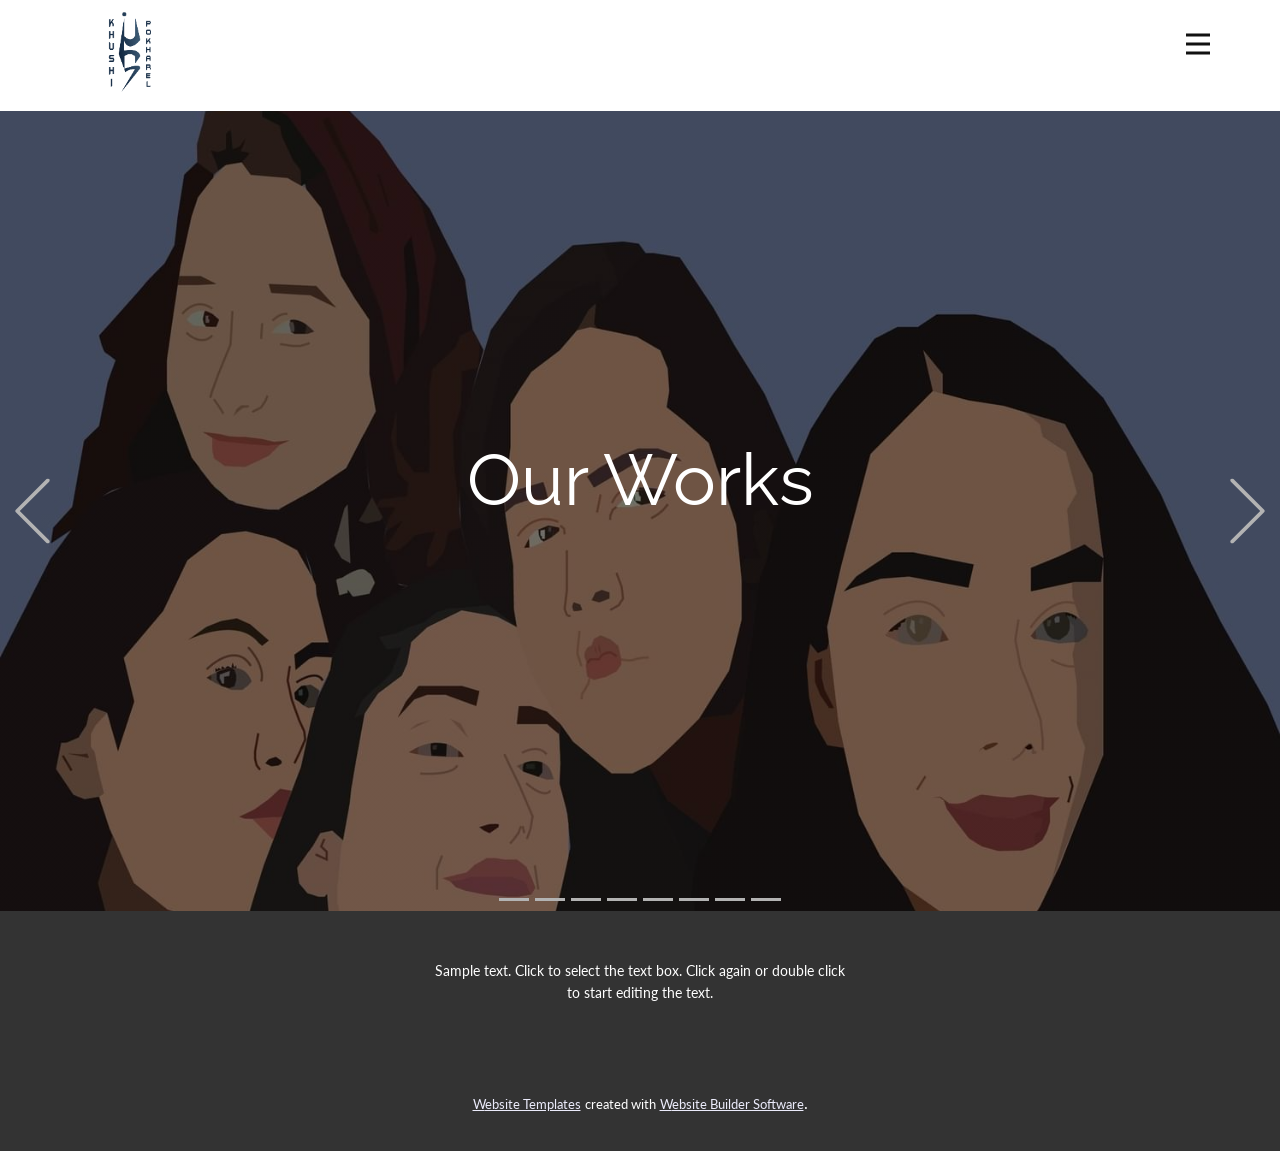
<file: About.html>
<!DOCTYPE html>
<html style="font-size: 16px;">
  <head>
    <meta name="viewport" content="width=device-width, initial-scale=1.0">
    <meta charset="utf-8">
    <meta name="keywords" content="Our Works">
    <meta name="description" content="">
    <title>About</title>
    <link rel="stylesheet" href="nicepage.css" media="screen">
<link rel="stylesheet" href="About.css" media="screen">
    <script class="u-script" type="text/javascript" src="jquery-1.9.1.min.js" defer=""></script>
    <script class="u-script" type="text/javascript" src="nicepage.js" defer=""></script>
    <meta name="generator" content="Nicepage 4.11.4, nicepage.com">
    <link id="u-theme-google-font" rel="stylesheet" href="https://fonts.googleapis.com/css?family=Raleway:100,100i,200,200i,300,300i,400,400i,500,500i,600,600i,700,700i,800,800i,900,900i|Lato:100,100i,300,300i,400,400i,700,700i,900,900i">
    
    
    <script type="application/ld+json">{
		"@context": "http://schema.org",
		"@type": "Organization",
		"name": "Portfolio"
}</script>
    <meta name="theme-color" content="#222589">
    <meta property="og:title" content="About">
    <meta property="og:type" content="website">
  </head>
  <body class="u-body u-xl-mode"><header class="u-clearfix u-header u-header" id="sec-3385"><div class="u-clearfix u-sheet u-valign-middle u-sheet-1">
        <nav class="u-menu u-menu-dropdown u-offcanvas u-menu-1" data-responsive-from="XL">
          <div class="menu-collapse" style="font-size: 1rem; letter-spacing: 0px; font-weight: 700;">
            <a class="u-button-style u-custom-border u-custom-border-color u-custom-borders u-custom-left-right-menu-spacing u-custom-padding-bottom u-custom-text-color u-custom-top-bottom-menu-spacing u-nav-link u-text-active-palette-1-base u-text-hover-palette-2-base" href="#">
              <svg class="u-svg-link" viewBox="0 0 24 24"><use xlink:href="#menu-hamburger"></use></svg>
              <svg class="u-svg-content" version="1.1" id="menu-hamburger" viewBox="0 0 16 16" x="0px" y="0px" xmlns:xlink="http://www.w3.org/1999/xlink" xmlns="http://www.w3.org/2000/svg"><g><rect y="1" width="16" height="2"></rect><rect y="7" width="16" height="2"></rect><rect y="13" width="16" height="2"></rect>
</g></svg>
            </a>
          </div>
          <div class="u-nav-container">
            <ul class="u-nav u-spacing-20 u-unstyled u-nav-1"><li class="u-nav-item"><a class="u-button-style u-nav-link u-text-active-palette-1-base u-text-grey-90 u-text-hover-palette-2-base" href="//Home.html" style="padding: 10px;">Home</a>
</li><li class="u-nav-item"><a class="u-button-style u-nav-link u-text-active-palette-1-base u-text-grey-90 u-text-hover-palette-2-base" href="//About.html" style="padding: 10px;">About</a>
</li><li class="u-nav-item"><a class="u-button-style u-nav-link u-text-active-palette-1-base u-text-grey-90 u-text-hover-palette-2-base" href="//Contact.html" style="padding: 10px;">Contact</a>
</li></ul>
          </div>
          <div class="u-nav-container-collapse">
            <div class="u-black u-container-style u-inner-container-layout u-opacity u-opacity-95 u-sidenav">
              <div class="u-inner-container-layout u-sidenav-overflow">
                <div class="u-menu-close"></div>
                <ul class="u-align-center u-nav u-popupmenu-items u-unstyled u-nav-2"><li class="u-nav-item"><a class="u-button-style u-nav-link" href="//Home.html">Home</a>
</li><li class="u-nav-item"><a class="u-button-style u-nav-link" href="//About.html">About</a>
</li><li class="u-nav-item"><a class="u-button-style u-nav-link" href="//Contact.html">Contact</a>
</li></ul>
              </div>
            </div>
            <div class="u-black u-menu-overlay u-opacity u-opacity-70"></div>
          </div>
        </nav>
        <img class="u-image u-image-default u-preserve-proportions u-image-1" src="/images/khushipokharellogo.png" alt="" data-image-width="1500" data-image-height="1500">
      </div></header>
    <section class="u-carousel u-slide u-block-2dbd-1" id="carousel_a820" data-interval="5000" data-u-ride="carousel">
      <ol class="u-absolute-hcenter u-carousel-indicators u-block-2dbd-2">
        <li data-u-target="#carousel_a820" class="u-active u-grey-30" data-u-slide-to="0"></li>
        <li data-u-target="#carousel_a820" class="u-grey-30" data-u-slide-to="1"></li>
        <li data-u-target="#carousel_a820" class="u-grey-30" data-u-slide-to="2"></li>
        <li data-u-target="#carousel_a820" class="u-grey-30" data-u-slide-to="3"></li>
        <li data-u-target="#carousel_a820" class="u-grey-30" data-u-slide-to="4"></li>
        <li data-u-target="#carousel_a820" class="u-grey-30" data-u-slide-to="5"></li>
        <li data-u-target="#carousel_a820" class="u-grey-30" data-u-slide-to="6"></li>
        <li data-u-target="#carousel_a820" class="u-grey-30" data-u-slide-to="7"></li>
      </ol>
      <div class="u-carousel-inner" role="listbox">
        <div class="u-active u-align-center u-carousel-item u-clearfix u-image u-shading u-section-1-1" src="" data-image-width="1496" data-image-height="1080">
          <div class="u-clearfix u-sheet u-sheet-1">
            <h1 class="u-text u-text-default u-title u-text-1">Our Works</h1>
          </div>
        </div>
        <div class="u-align-center u-carousel-item u-clearfix u-image u-shading u-section-1-2" src="" data-image-width="1622" data-image-height="1080">
          <div class="u-align-left u-clearfix u-sheet u-sheet-1"></div>
        </div>
        <div class="u-align-center u-carousel-item u-clearfix u-image u-shading u-section-1-3" src="" data-image-width="525" data-image-height="1080">
          <div class="u-align-left u-clearfix u-sheet u-sheet-1"></div>
        </div>
        <div class="u-align-center u-carousel-item u-clearfix u-image u-shading u-section-1-4" src="" data-image-width="1000" data-image-height="1000">
          <div class="u-align-left u-clearfix u-sheet u-sheet-1"></div>
        </div>
        <div class="u-align-center u-carousel-item u-clearfix u-image u-shading u-section-1-5" src="" data-image-width="3508" data-image-height="2362">
          <div class="u-align-left u-clearfix u-sheet u-sheet-1"></div>
        </div>
        <div class="u-align-center u-carousel-item u-clearfix u-image u-shading u-section-1-6" src="" data-image-width="1080" data-image-height="1080">
          <div class="u-align-left u-clearfix u-sheet u-sheet-1"></div>
        </div>
        <div class="u-align-center u-carousel-item u-clearfix u-image u-shading u-section-1-7" src="" data-image-width="1471" data-image-height="1080">
          <div class="u-align-left u-clearfix u-sheet u-sheet-1"></div>
        </div>
        <div class="u-align-center u-carousel-item u-clearfix u-section-1-8" src="">
          <div class="u-align-left u-clearfix u-sheet u-sheet-1">
            <img class="u-image u-image-1" src="/images/Hireinfluencer.jpeg" data-image-width="373" data-image-height="1080">
          </div>
        </div>
      </div>
      <a class="u-absolute-vcenter u-carousel-control u-carousel-control-prev u-text-grey-30 u-block-2dbd-3" href="#carousel_a820" role="button" data-u-slide="prev">
        <span aria-hidden="true">
          <svg class="u-svg-link" viewBox="0 0 477.175 477.175"><path d="M145.188,238.575l215.5-215.5c5.3-5.3,5.3-13.8,0-19.1s-13.8-5.3-19.1,0l-225.1,225.1c-5.3,5.3-5.3,13.8,0,19.1l225.1,225
                    c2.6,2.6,6.1,4,9.5,4s6.9-1.3,9.5-4c5.3-5.3,5.3-13.8,0-19.1L145.188,238.575z"></path></svg>
        </span>
        <span class="sr-only">Previous</span>
      </a>
      <a class="u-absolute-vcenter u-carousel-control u-carousel-control-next u-text-grey-30 u-block-2dbd-4" href="#carousel_a820" role="button" data-u-slide="next">
        <span aria-hidden="true">
          <svg class="u-svg-link" viewBox="0 0 477.175 477.175"><path d="M360.731,229.075l-225.1-225.1c-5.3-5.3-13.8-5.3-19.1,0s-5.3,13.8,0,19.1l215.5,215.5l-215.5,215.5
                    c-5.3,5.3-5.3,13.8,0,19.1c2.6,2.6,6.1,4,9.5,4c3.4,0,6.9-1.3,9.5-4l225.1-225.1C365.931,242.875,365.931,234.275,360.731,229.075z"></path></svg>
        </span>
        <span class="sr-only">Next</span>
      </a>
    </section>
    
    
    <footer class="u-align-center u-clearfix u-footer u-grey-80 u-footer" id="sec-d120"><div class="u-clearfix u-sheet u-sheet-1">
        <p class="u-small-text u-text u-text-variant u-text-1">Sample text. Click to select the text box. Click again or double click to start editing the text.</p>
      </div></footer>
    <section class="u-backlink u-clearfix u-grey-80">
      <a class="u-link" href="https://nicepage.com/website-templates" target="_blank">
        <span>Website Templates</span>
      </a>
      <p class="u-text">
        <span>created with</span>
      </p>
      <a class="u-link" href="" target="_blank">
        <span>Website Builder Software</span>
      </a>. 
    </section>
  </body>
</html>
</file>
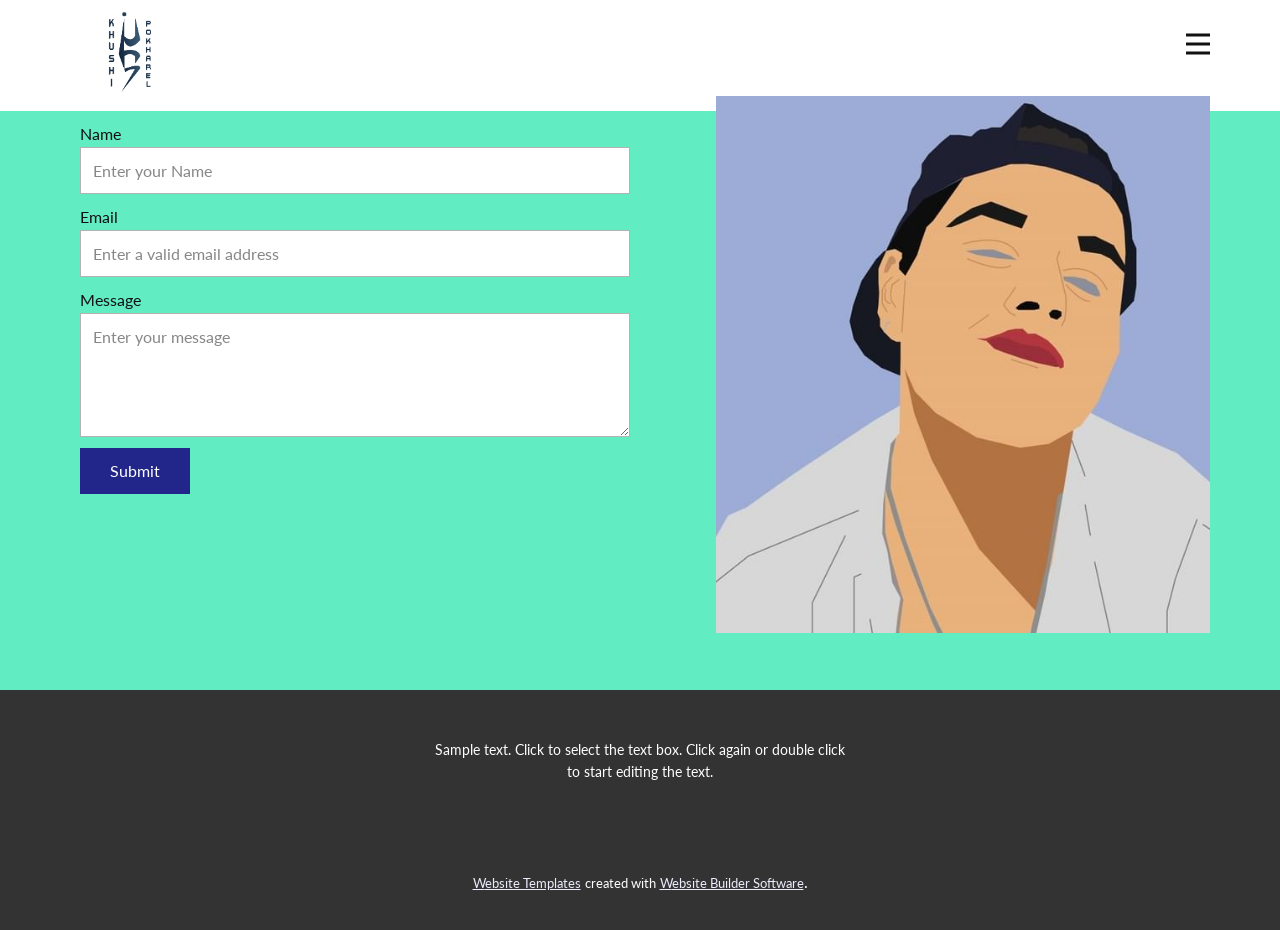
<file: Contact.html>
<!DOCTYPE html>
<html style="font-size: 16px;">
  <head>
    <meta name="viewport" content="width=device-width, initial-scale=1.0">
    <meta charset="utf-8">
    <meta name="keywords" content="">
    <meta name="description" content="">
    <title>Contact</title>
    <link rel="stylesheet" href="nicepage.css" media="screen">
<link rel="stylesheet" href="Contact.css" media="screen">
    <script class="u-script" type="text/javascript" src="jquery-1.9.1.min.js" defer=""></script>
    <script class="u-script" type="text/javascript" src="nicepage.js" defer=""></script>
    <meta name="generator" content="Nicepage 4.11.4, nicepage.com">
    <link id="u-theme-google-font" rel="stylesheet" href="https://fonts.googleapis.com/css?family=Raleway:100,100i,200,200i,300,300i,400,400i,500,500i,600,600i,700,700i,800,800i,900,900i|Lato:100,100i,300,300i,400,400i,700,700i,900,900i">
    
    
    <script type="application/ld+json">{
		"@context": "http://schema.org",
		"@type": "Organization",
		"name": "Portfolio"
}</script>
    <meta name="theme-color" content="#222589">
    <meta property="og:title" content="Contact">
    <meta property="og:type" content="website">
  </head>
  <body class="u-body u-xl-mode"><header class="u-clearfix u-header u-header" id="sec-3385"><div class="u-clearfix u-sheet u-valign-middle u-sheet-1">
        <nav class="u-menu u-menu-dropdown u-offcanvas u-menu-1" data-responsive-from="XL">
          <div class="menu-collapse" style="font-size: 1rem; letter-spacing: 0px; font-weight: 700;">
            <a class="u-button-style u-custom-border u-custom-border-color u-custom-borders u-custom-left-right-menu-spacing u-custom-padding-bottom u-custom-text-color u-custom-top-bottom-menu-spacing u-nav-link u-text-active-palette-1-base u-text-hover-palette-2-base" href="#">
              <svg class="u-svg-link" viewBox="0 0 24 24"><use xlink:href="#menu-hamburger"></use></svg>
              <svg class="u-svg-content" version="1.1" id="menu-hamburger" viewBox="0 0 16 16" x="0px" y="0px" xmlns:xlink="http://www.w3.org/1999/xlink" xmlns="http://www.w3.org/2000/svg"><g><rect y="1" width="16" height="2"></rect><rect y="7" width="16" height="2"></rect><rect y="13" width="16" height="2"></rect>
</g></svg>
            </a>
          </div>
          <div class="u-nav-container">
            <ul class="u-nav u-spacing-20 u-unstyled u-nav-1"><li class="u-nav-item"><a class="u-button-style u-nav-link u-text-active-palette-1-base u-text-grey-90 u-text-hover-palette-2-base" href="//Home.html" style="padding: 10px;">Home</a>
</li><li class="u-nav-item"><a class="u-button-style u-nav-link u-text-active-palette-1-base u-text-grey-90 u-text-hover-palette-2-base" href="//About.html" style="padding: 10px;">About</a>
</li><li class="u-nav-item"><a class="u-button-style u-nav-link u-text-active-palette-1-base u-text-grey-90 u-text-hover-palette-2-base" href="//Contact.html" style="padding: 10px;">Contact</a>
</li></ul>
          </div>
          <div class="u-nav-container-collapse">
            <div class="u-black u-container-style u-inner-container-layout u-opacity u-opacity-95 u-sidenav">
              <div class="u-inner-container-layout u-sidenav-overflow">
                <div class="u-menu-close"></div>
                <ul class="u-align-center u-nav u-popupmenu-items u-unstyled u-nav-2"><li class="u-nav-item"><a class="u-button-style u-nav-link" href="//Home.html">Home</a>
</li><li class="u-nav-item"><a class="u-button-style u-nav-link" href="//About.html">About</a>
</li><li class="u-nav-item"><a class="u-button-style u-nav-link" href="//Contact.html">Contact</a>
</li></ul>
              </div>
            </div>
            <div class="u-black u-menu-overlay u-opacity u-opacity-70"></div>
          </div>
        </nav>
        <img class="u-image u-image-default u-preserve-proportions u-image-1" src="/images/khushipokharellogo.png" alt="" data-image-width="1500" data-image-height="1500">
      </div></header>
    <section class="u-clearfix u-palette-4-base u-section-1" id="sec-15e1">
      <div class="u-clearfix u-sheet u-sheet-1">
        <div class="u-form u-form-1">
          <form action="//publish.nicepage.com/Form/Process" method="POST" class="u-clearfix u-form-spacing-10 u-form-vertical u-inner-form" source="email" name="form" style="padding: 10px;">
            <input type="hidden" id="siteId" name="siteId" value="2028045">
            <input type="hidden" id="pageId" name="pageId" value="2028055">
            <div class="u-form-group u-form-name">
              <label for="name-1ef4" class="u-label">Name</label>
              <input type="text" placeholder="Enter your Name" id="name-1ef4" name="name" class="u-border-1 u-border-grey-30 u-input u-input-rectangle u-white" required="">
            </div>
            <div class="u-form-email u-form-group">
              <label for="email-1ef4" class="u-label">Email</label>
              <input type="email" placeholder="Enter a valid email address" id="email-1ef4" name="email" class="u-border-1 u-border-grey-30 u-input u-input-rectangle u-white" required="">
            </div>
            <div class="u-form-group u-form-message">
              <label for="message-1ef4" class="u-label">Message</label>
              <textarea placeholder="Enter your message" rows="4" cols="50" id="message-1ef4" name="message" class="u-border-1 u-border-grey-30 u-input u-input-rectangle u-white" required=""></textarea>
            </div>
            <div class="u-align-left u-form-group u-form-submit">
              <a href="#" class="u-btn u-btn-submit u-button-style">Submit</a>
              <input type="submit" value="submit" class="u-form-control-hidden">
            </div>
            <div class="u-form-send-message u-form-send-success"> Thank you! Your message has been sent. </div>
            <div class="u-form-send-error u-form-send-message"> Unable to send your message. Please fix errors then try again. </div>
            <input type="hidden" value="" name="recaptchaResponse">
          </form>
        </div>
        <img class="u-image u-image-default u-image-1" src="/images/23.jpg" alt="" data-image-width="589" data-image-height="1080">
      </div>
    </section>
    
    
    <footer class="u-align-center u-clearfix u-footer u-grey-80 u-footer" id="sec-d120"><div class="u-clearfix u-sheet u-sheet-1">
        <p class="u-small-text u-text u-text-variant u-text-1">Sample text. Click to select the text box. Click again or double click to start editing the text.</p>
      </div></footer>
    <section class="u-backlink u-clearfix u-grey-80">
      <a class="u-link" href="https://nicepage.com/website-templates" target="_blank">
        <span>Website Templates</span>
      </a>
      <p class="u-text">
        <span>created with</span>
      </p>
      <a class="u-link" href="" target="_blank">
        <span>Website Builder Software</span>
      </a>. 
    </section>
  </body>
</html>
</file>
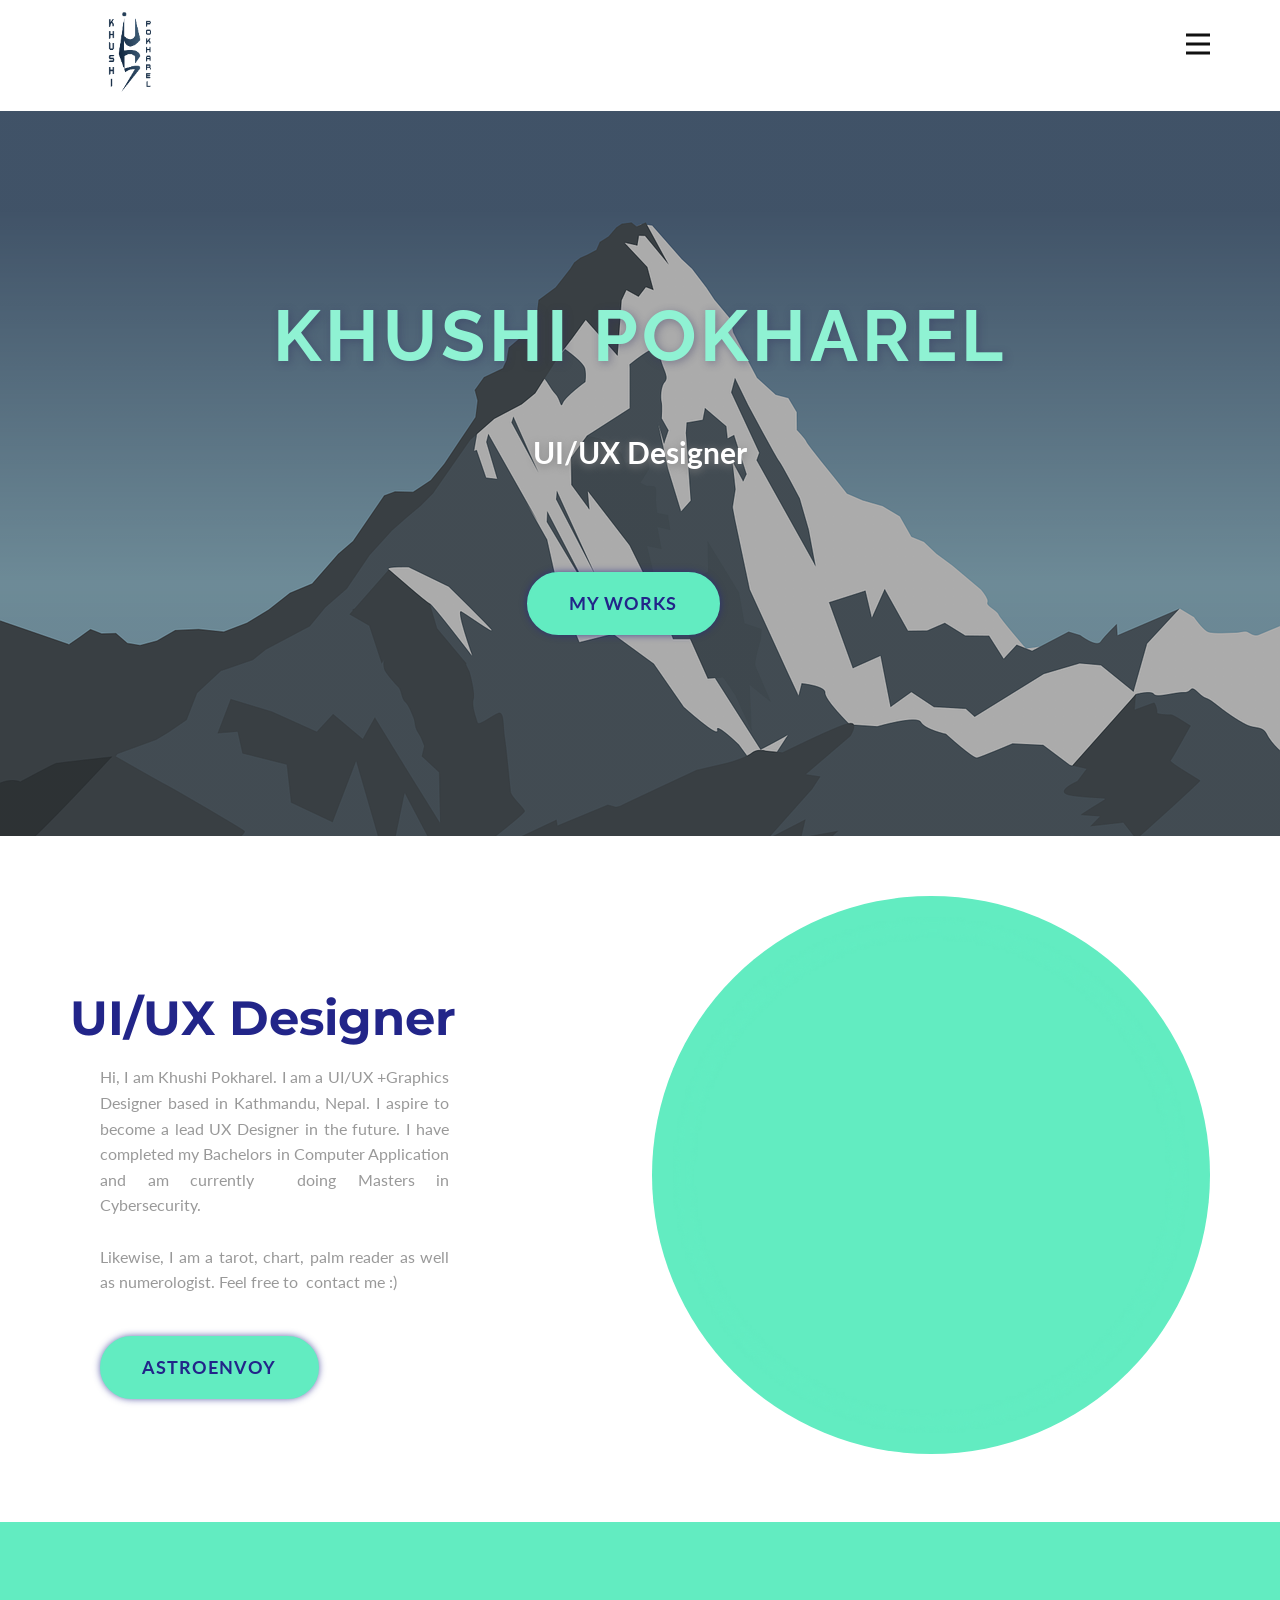
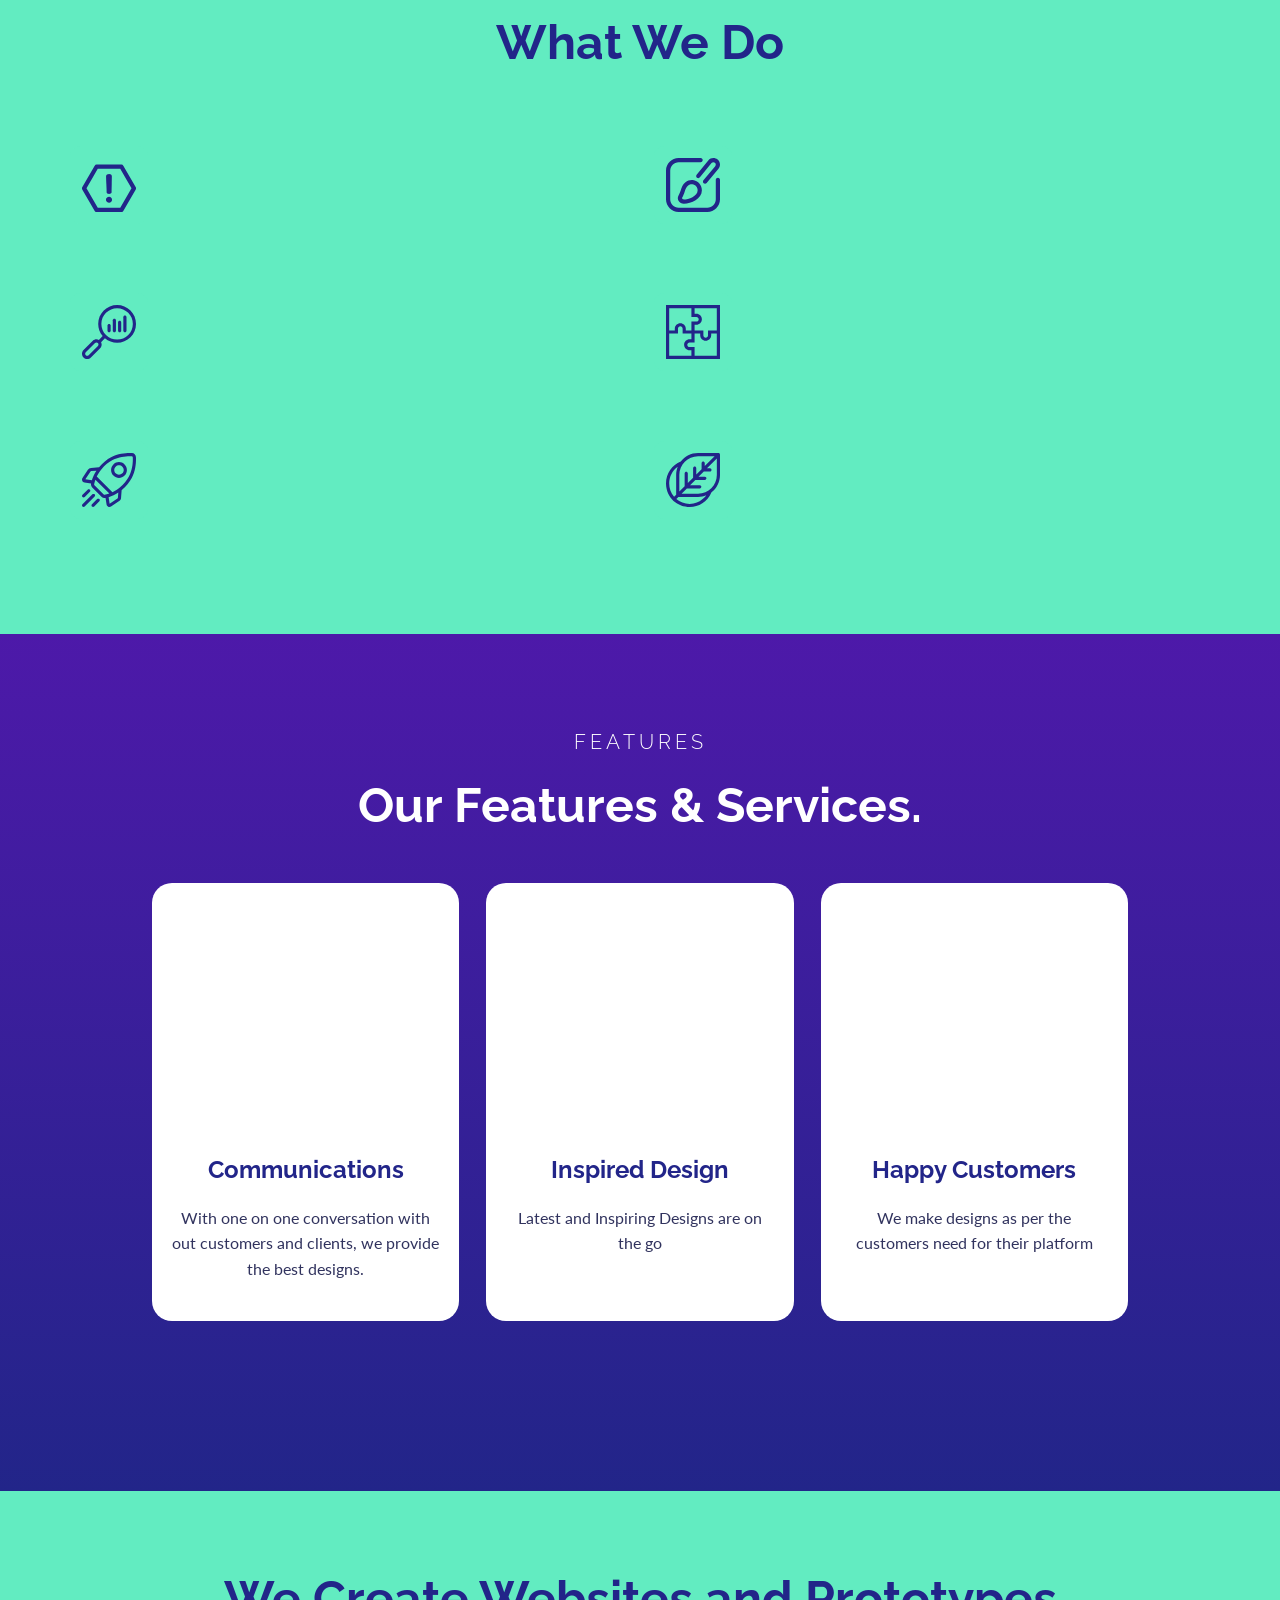
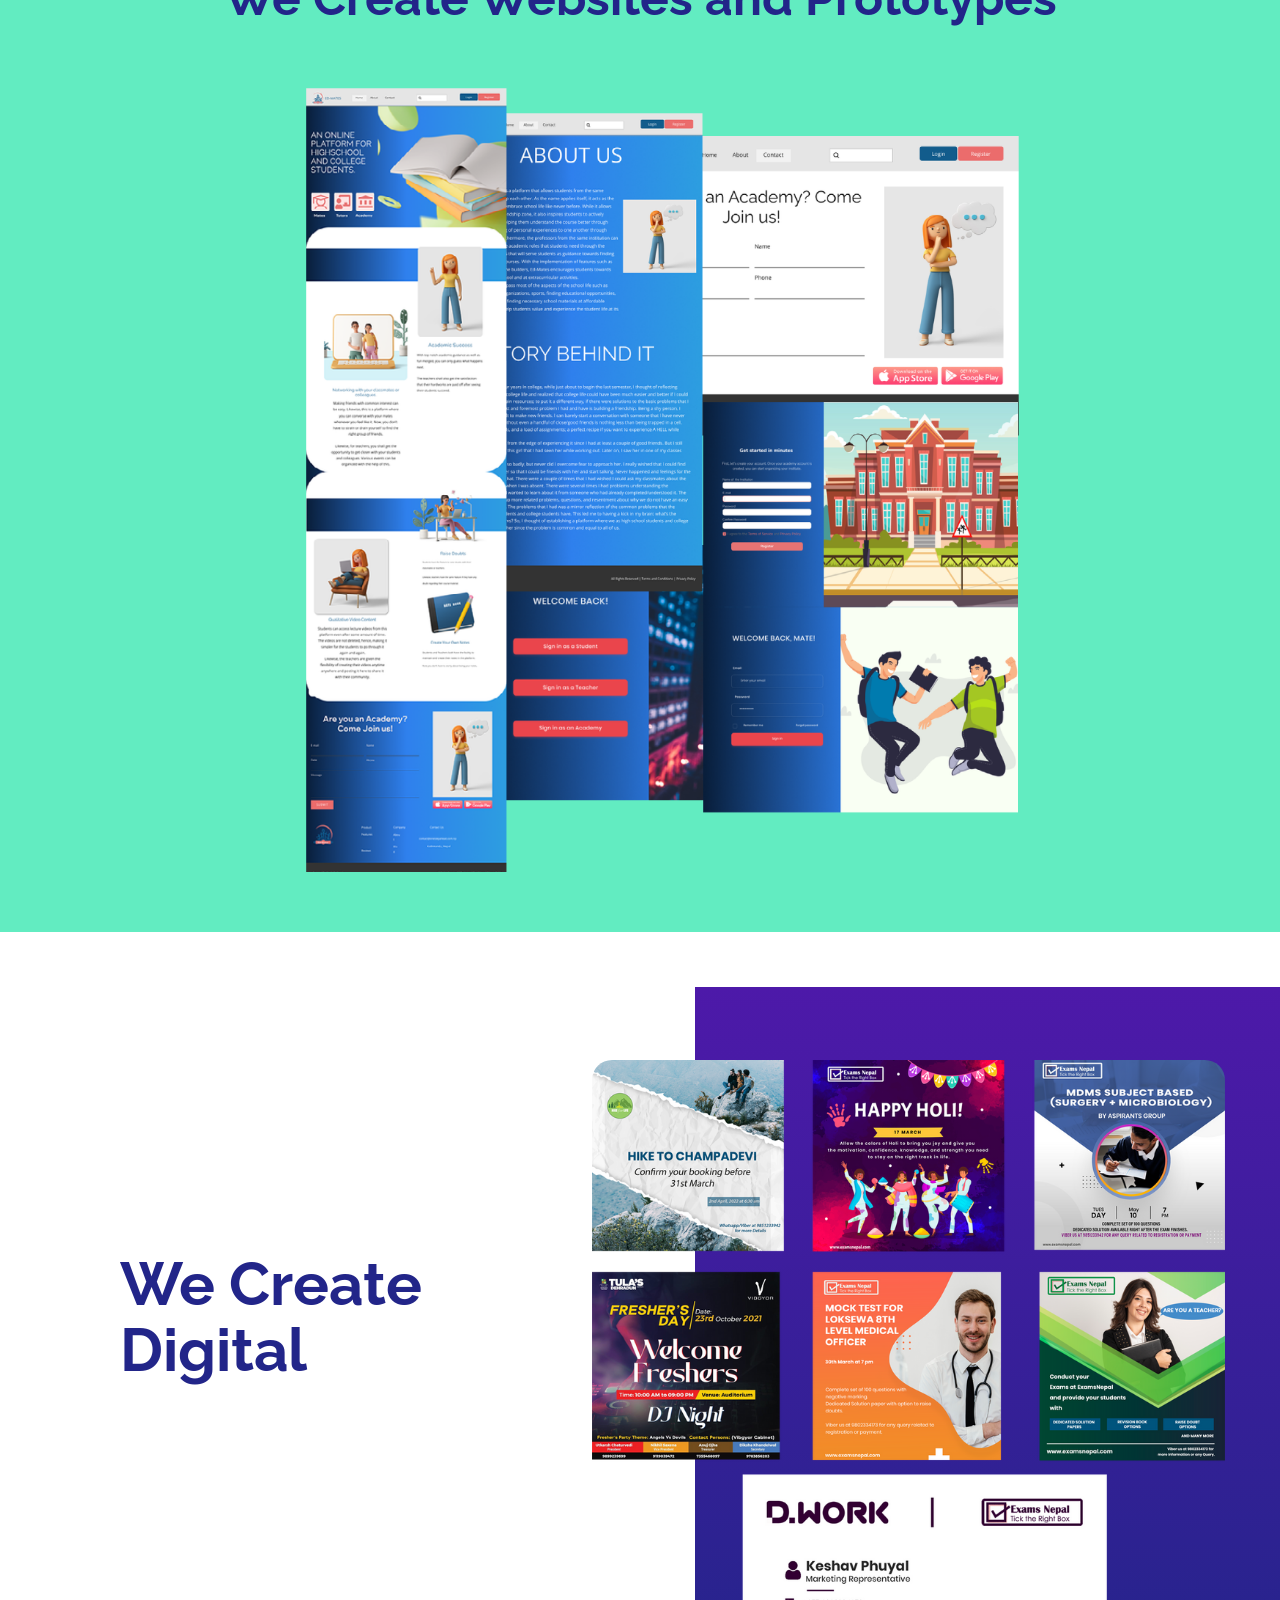
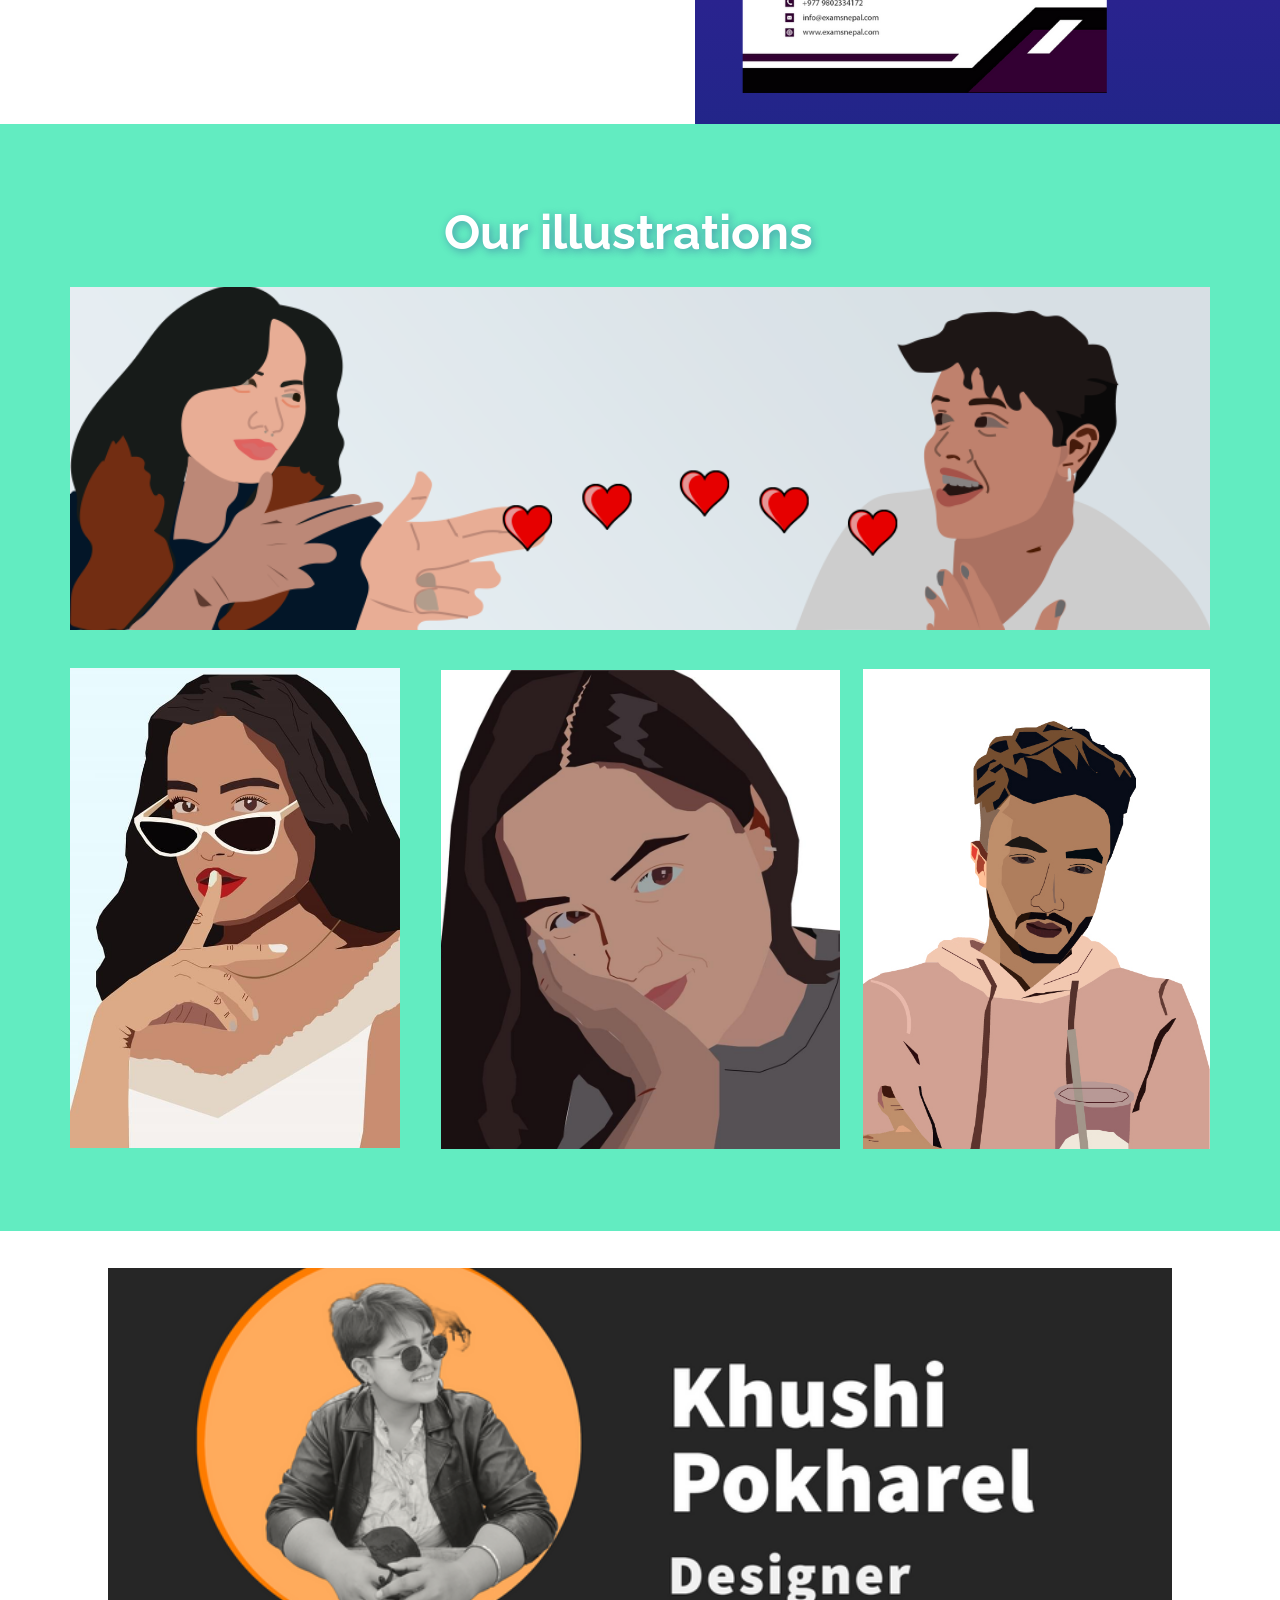
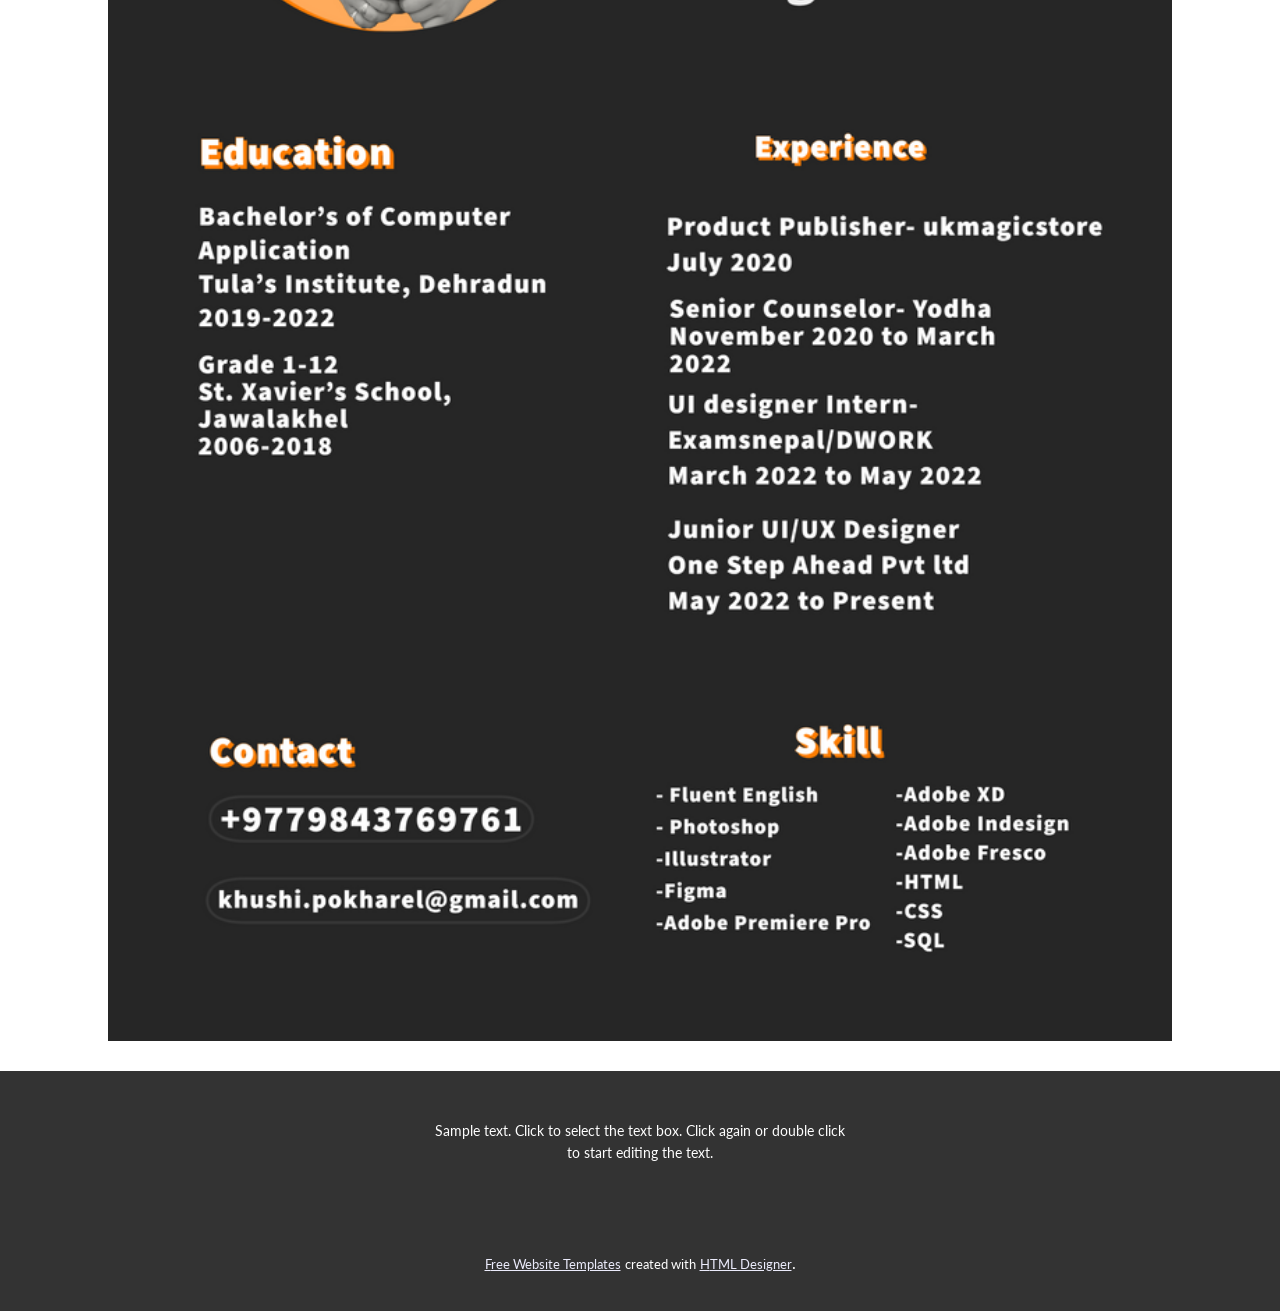
<file: Home.html>
<!DOCTYPE html>
<html style="font-size: 16px;">
  <head>
    <meta name="viewport" content="width=device-width, initial-scale=1.0">
    <meta charset="utf-8">
    <meta name="keywords" content="​digital agency, ​Crafting Effective UI/UX Design, Prototype a digital product idea, Our Features &amp;amp; Services., ​We Create Websites, ​We Create Digital, Web Design Trends, We build usable&nbsp;products., About Us">
    <meta name="description" content="">
    <title>Home</title>
    <link rel="stylesheet" href="nicepage.css" media="screen">
<link rel="stylesheet" href="Home.css" media="screen">
    <script class="u-script" type="text/javascript" src="jquery-1.9.1.min.js" defer=""></script>
    <script class="u-script" type="text/javascript" src="nicepage.js" defer=""></script>
    <meta name="generator" content="Nicepage 4.11.4, nicepage.com">
    <link id="u-theme-google-font" rel="stylesheet" href="https://fonts.googleapis.com/css?family=Raleway:100,100i,200,200i,300,300i,400,400i,500,500i,600,600i,700,700i,800,800i,900,900i|Lato:100,100i,300,300i,400,400i,700,700i,900,900i">
    <link id="u-page-google-font" rel="stylesheet" href="https://fonts.googleapis.com/css?family=Raleway:100,100i,200,200i,300,300i,400,400i,500,500i,600,600i,700,700i,800,800i,900,900i|Lato:100,100i,300,300i,400,400i,700,700i,900,900i|Montserrat:100,100i,200,200i,300,300i,400,400i,500,500i,600,600i,700,700i,800,800i,900,900i|Raleway:100,100i,200,200i,300,300i,400,400i,500,500i,600,600i,700,700i,800,800i,900,900i">
    
    
    
    
    
    
    
    
    
    <script type="application/ld+json">{
		"@context": "http://schema.org",
		"@type": "Organization",
		"name": "Portfolio",
		"url": "/"
}</script>
    <meta name="theme-color" content="#222589">
    <meta property="og:title" content="Home">
    <meta property="og:type" content="website">
    <link rel="canonical" href="/">
  </head>
  <body class="u-body u-xl-mode"><header class="u-clearfix u-header u-header" id="sec-3385"><div class="u-clearfix u-sheet u-valign-middle u-sheet-1">
        <nav class="u-menu u-menu-dropdown u-offcanvas u-menu-1" data-responsive-from="XL">
          <div class="menu-collapse" style="font-size: 1rem; letter-spacing: 0px; font-weight: 700;">
            <a class="u-button-style u-custom-border u-custom-border-color u-custom-borders u-custom-left-right-menu-spacing u-custom-padding-bottom u-custom-text-color u-custom-top-bottom-menu-spacing u-nav-link u-text-active-palette-1-base u-text-hover-palette-2-base" href="#">
              <svg class="u-svg-link" viewBox="0 0 24 24"><use xlink:href="#menu-hamburger"></use></svg>
              <svg class="u-svg-content" version="1.1" id="menu-hamburger" viewBox="0 0 16 16" x="0px" y="0px" xmlns:xlink="http://www.w3.org/1999/xlink" xmlns="http://www.w3.org/2000/svg"><g><rect y="1" width="16" height="2"></rect><rect y="7" width="16" height="2"></rect><rect y="13" width="16" height="2"></rect>
</g></svg>
            </a>
          </div>
          <div class="u-nav-container">
            <ul class="u-nav u-spacing-20 u-unstyled u-nav-1"><li class="u-nav-item"><a class="u-button-style u-nav-link u-text-active-palette-1-base u-text-grey-90 u-text-hover-palette-2-base" href="//Home.html" style="padding: 10px;">Home</a>
</li><li class="u-nav-item"><a class="u-button-style u-nav-link u-text-active-palette-1-base u-text-grey-90 u-text-hover-palette-2-base" href="//About.html" style="padding: 10px;">About</a>
</li><li class="u-nav-item"><a class="u-button-style u-nav-link u-text-active-palette-1-base u-text-grey-90 u-text-hover-palette-2-base" href="//Contact.html" style="padding: 10px;">Contact</a>
</li></ul>
          </div>
          <div class="u-nav-container-collapse">
            <div class="u-black u-container-style u-inner-container-layout u-opacity u-opacity-95 u-sidenav">
              <div class="u-inner-container-layout u-sidenav-overflow">
                <div class="u-menu-close"></div>
                <ul class="u-align-center u-nav u-popupmenu-items u-unstyled u-nav-2"><li class="u-nav-item"><a class="u-button-style u-nav-link" href="//Home.html">Home</a>
</li><li class="u-nav-item"><a class="u-button-style u-nav-link" href="//About.html">About</a>
</li><li class="u-nav-item"><a class="u-button-style u-nav-link" href="//Contact.html">Contact</a>
</li></ul>
              </div>
            </div>
            <div class="u-black u-menu-overlay u-opacity u-opacity-70"></div>
          </div>
        </nav>
        <img class="u-image u-image-default u-preserve-proportions u-image-1" src="/images/khushipokharellogo.png" alt="" data-image-width="1500" data-image-height="1500">
      </div></header>
    <section class="u-align-center u-clearfix u-image u-shading u-section-1" id="carousel_27bf" data-image-width="1280" data-image-height="905">
      <div class="u-clearfix u-sheet u-sheet-1">
        <h1 class="u-text u-text-default u-text-palette-4-light-1 u-text-1" spellcheck="false">Khushi Pokharel</h1>
        <h3 class="u-custom-font u-font-lato u-text u-text-body-alt-color u-text-2" spellcheck="false"> UI/UX Designer</h3>
        <a href="/About.html" data-page-id="2028054" class="u-active-white u-border-2 u-border-active-white u-border-hover-white u-border-palette-4-base u-btn u-btn-round u-button-style u-hover-white u-palette-4-base u-radius-50 u-text-active-palette-1-base u-text-hover-palette-1-base u-text-palette-1-base u-btn-1">MY WORKS</a>
      </div>
    </section>
    <section class="u-clearfix u-section-2" id="carousel_5b0f">
      <div class="u-clearfix u-sheet u-sheet-1">
        <div class="u-clearfix u-expanded-width u-layout-wrap u-layout-wrap-1">
          <div class="u-layout">
            <div class="u-layout-row">
              <div class="u-container-style u-layout-cell u-size-30 u-layout-cell-1">
                <div class="u-container-layout u-container-layout-1">
                  <a href="https://nicepage.cc" class="u-active-palette-1-base u-border-none u-btn u-button-style u-hover-palette-1-dark-1 u-text-body-alt-color u-btn-1" data-animation-name="customAnimationIn" data-animation-duration="1000">ABOUT ME</a>
                  <h2 class="u-custom-font u-font-montserrat u-hover-feature u-text u-text-1" data-animation-name="pulse" data-animation-duration="1000" data-animation-direction="">UI/UX Designer</h2>
                  <p class="u-align-justify u-text u-text-grey-40 u-text-2">Hi, I am Khushi Pokharel. I am a UI/UX +Graphics Designer based in Kathmandu, Nepal. I aspire to become a lead UX Designer in the future. I have completed my Bachelors in Computer Application and am currently&nbsp; doing Masters in Cybersecurity.&nbsp;<br>
                    <br>Likewise, I am a tarot, chart, palm reader as well as numerologist. Feel free to&nbsp; contact me :)
                  </p>
                  <a href="mailto:khushipokharel9@gmail.com?subject=Hi%2C%20Welcome%20to%20ASTROENVOY" class="u-active-white u-border-2 u-border-active-white u-border-hover-white u-border-palette-4-base u-btn u-btn-round u-button-style u-hover-white u-palette-4-base u-radius-50 u-text-active-palette-1-base u-text-hover-palette-1-base u-text-palette-1-base u-btn-2" data-animation-name="pulse" data-animation-duration="1000" data-animation-direction="">ASTROENVOY</a>
                </div>
              </div>
              <div class="u-container-style u-layout-cell u-size-30 u-layout-cell-2">
                <div class="u-container-layout u-valign-bottom u-container-layout-2"><span class="u-file-icon u-icon u-icon-circle u-palette-4-base u-text-palette-4-base u-icon-1"><img src="/images/2.png" alt=""></span>
                  <div class="u-image u-image-circle u-image-contain u-image-1" alt="" data-image-width="486" data-image-height="513" data-animation-name="bounceIn" data-animation-duration="1000" data-animation-direction=""></div>
                </div>
              </div>
            </div>
          </div>
        </div>
      </div>
      
    </section>
    <section class="u-align-left u-clearfix u-palette-4-base u-section-3" id="carousel_978f">
      <div class="u-clearfix u-sheet u-valign-middle-md u-valign-middle-sm u-valign-middle-xl u-valign-middle-xs u-sheet-1">
        <h2 class="u-align-center u-text u-text-default u-text-1" data-animation-name="pulse" data-animation-duration="1000" data-animation-direction="">What We Do<br>
        </h2>
        <div class="u-expanded-width u-list u-list-1">
          <div class="u-repeater u-repeater-1">
            <div class="u-container-style u-list-item u-repeater-item">
              <div class="u-container-layout u-similar-container u-valign-middle-lg u-valign-middle-xl u-valign-top-md u-valign-top-sm u-valign-top-xs u-container-layout-1"><span class="u-icon u-icon-rounded u-palette-4-base u-radius-10 u-text-palette-1-base u-icon-1"><svg class="u-svg-link" preserveAspectRatio="xMidYMin slice" viewBox="0 -31 511.9995 511" style=""><use xlink:href="#svg-5033"></use></svg><svg class="u-svg-content" viewBox="0 -31 511.9995 511" id="svg-5033"><path d="m509.324219 215.003906-118-204.5c-3.574219-6.191406-10.175781-10.003906-17.324219-10.003906h-236c-7.148438 0-13.75 3.8125-17.324219 10.003906l-118 204.5c-3.566406 6.1875-3.566406 13.804688 0 19.992188l118 204.5c3.574219 6.191406 10.175781 10.003906 17.324219 10.003906h236c7.148438 0 13.75-3.8125 17.324219-10.003906l118-204.5c3.566406-6.1875 3.566406-13.804688 0-19.992188zm-146.875 194.496094h-212.898438l-106.460937-184.5 106.460937-184.5h212.898438l106.460937 184.5zm-131.472657-222.503906c-1.734374-35.832032-2.597656-61.171875-2.597656-76 0-15.226563 13.769532-22.617188 28.9375-22.617188 13.902344 0 25.5625 8.046875 25.5625 22.617188 0 14.828125-.371094 40.167968-1.113281 76-.738281 35.84375-1.109375 61.054687-1.109375 75.632812 0 11.273438-13.425781 16.3125-23.339844 16.3125-15.832031 0-23.746094-5.433594-23.746094-16.3125 0-14.578125-.871093-39.789062-2.59375-75.632812zm53.757813 146.074218c0 15.183594-11.996094 28.546876-27.019531 28.546876-17.484375 0-30.449219-13.605469-30.449219-28.546876 0-15.441406 12.46875-28.546874 30.449219-28.546874 15.082031 0 27.019531 13.4375 27.019531 28.546874zm0 0"></path></svg>
            
            
          </span>
                <p class="u-text u-text-2" data-animation-name="customAnimationIn" data-animation-duration="1000"> Explore the problem<br>
                </p>
              </div>
            </div>
            <div class="u-container-style u-list-item u-repeater-item">
              <div class="u-container-layout u-similar-container u-valign-middle-lg u-valign-middle-xl u-valign-top-md u-valign-top-sm u-valign-top-xs u-container-layout-2"><span class="u-icon u-icon-rounded u-palette-4-base u-radius-10 u-text-palette-1-base u-icon-2"><svg class="u-svg-link" preserveAspectRatio="xMidYMin slice" viewBox="0 0 512 512" style=""><use xlink:href="#svg-3a8f"></use></svg><svg class="u-svg-content" viewBox="0 0 512 512" id="svg-3a8f"><path d="m392 512h-272c-66.168 0-120-53.832-120-120v-272c0-66.168 53.832-120 120-120h208c26.536 1.056 26.516 38.953 0 40h-208c-44.112 0-80 35.888-80 80v272c0 44.112 35.888 80 80 80h272c44.112 0 80-35.888 80-80v-185c1.056-26.536 38.953-26.516 40 0v185c0 66.168-53.832 120-120 120zm-6.664-275.162 112.143-133.956c.021-.026.044-.053.065-.079 22.082-26.654 18.362-66.305-8.292-88.389-26.655-22.082-66.305-18.362-88.389 8.291-.038.046-.075.092-.113.138l-110.265 135.535c-6.971 8.568-5.676 21.166 2.893 28.137 8.568 6.969 21.165 5.675 28.137-2.893l110.201-135.458c8.021-9.617 22.368-10.942 32.018-2.948 9.66 8.005 11.016 22.371 3.03 32.041l-112.1 133.905c-7.09 8.469-5.972 21.083 2.498 28.174 3.744 3.135 8.298 4.665 12.827 4.664 5.715 0 11.391-2.437 15.347-7.162zm-215.844 196.162c-20.629 0-40.549-11.188-50.749-28.5-8.693-14.756-9.022-31.622-.904-46.274 10.018-18.081 15.75-34.866 21.293-51.1 9.445-27.658 18.367-53.783 45.307-76.197 19.563-16.276 44.256-23.913 69.526-21.499 25.312 2.416 48.16 14.617 64.334 34.354 13.994 17.078 21.701 38.773 21.701 61.088 2.241 77.886-99.987 128.158-170.508 128.128zm75.403-184.003c-12.715 0-24.933 4.41-34.872 12.68-18.302 15.228-24.482 33.326-33.037 58.376-5.822 17.05-12.421 36.375-24.158 57.559-.593 1.07-1.696 3.062.379 6.584 2.578 4.375 9 8.805 16.286 8.805 44.294-.001 130.507-31.107 130.507-88.129 0-13.286-4.371-25.644-12.641-35.736-9.365-11.429-22.575-18.491-37.195-19.887-1.763-.169-3.521-.252-5.269-.252z"></path></svg>
            
            
          </span>
                <p class="u-text u-text-3" data-animation-name="customAnimationIn" data-animation-duration="1000">Construct a UX framework&nbsp;<br>
                </p>
              </div>
            </div>
            <div class="u-container-style u-list-item u-repeater-item">
              <div class="u-container-layout u-similar-container u-valign-middle-lg u-valign-middle-xl u-valign-top-md u-valign-top-sm u-valign-top-xs u-container-layout-3"><span class="u-icon u-icon-rounded u-palette-4-base u-radius-10 u-text-palette-1-base u-icon-3"><svg class="u-svg-link" preserveAspectRatio="xMidYMin slice" viewBox="0 0 512 512" style=""><use xlink:href="#svg-05f0"></use></svg><svg class="u-svg-content" viewBox="0 0 512 512" id="svg-05f0"><path d="m459.539062 52.460938c-33.832031-33.828126-78.8125-52.460938-126.65625-52.460938s-92.820312 18.632812-126.652343 52.460938c-33.832031 33.832031-52.460938 78.8125-52.460938 126.65625 0 42.808593 14.917969 83.324218 42.289063 115.609374l-36.214844 36.214844c-18.566406-9.570312-41.984375-6.585937-57.527344 8.957032l-87.863281 87.867187c-9.320313 9.320313-14.453125 21.710937-14.453125 34.890625s5.132812 25.570312 14.453125 34.890625c9.621094 9.617187 22.253906 14.429687 34.890625 14.429687s25.269531-4.8125 34.890625-14.429687l87.867187-87.867187c9.320313-9.316407 14.453126-21.707032 14.453126-34.890626 0-8.011718-1.898438-15.734374-5.480469-22.648437l36.199219-36.203125c32.289062 27.375 72.804687 42.292969 115.613281 42.292969 47.84375 0 92.824219-18.632813 126.652343-52.460938 33.828126-33.832031 52.460938-78.808593 52.460938-126.65625 0-47.839843-18.632812-92.820312-52.460938-126.652343zm-308.652343 336.007812-87.867188 87.867188c-7.539062 7.539062-19.8125 7.539062-27.355469 0-3.652343-3.65625-5.664062-8.511719-5.664062-13.679688s2.011719-10.023438 5.664062-13.679688l87.867188-87.863281c7.539062-7.542969 19.8125-7.542969 27.355469 0s7.542969 19.8125 0 27.355469zm287.4375-103.914062c-28.164063 28.164062-65.609375 43.675781-105.441407 43.675781-39.828124 0-77.273437-15.511719-105.4375-43.675781-28.164062-28.164063-43.675781-65.609376-43.675781-105.4375 0-39.832032 15.511719-77.277344 43.675781-105.441407 28.164063-28.164062 65.609376-43.675781 105.4375-43.675781 39.832032 0 77.277344 15.511719 105.441407 43.675781 28.164062 28.164063 43.675781 65.609375 43.675781 105.4375 0 39.832031-15.511719 77.277344-43.675781 105.441407zm0 0"></path><path d="m256.882812 180.113281c-8.28125 0-15 6.714844-15 15v48.003907c0 8.285156 6.71875 15 15 15 8.285157 0 15-6.714844 15-15v-48.003907c0-8.285156-6.714843-15-15-15zm0 0"></path><path d="m306.882812 130.113281c-8.28125 0-15 6.714844-15 15v98.003907c0 8.285156 6.71875 15 15 15 8.285157 0 15-6.714844 15-15v-98.003907c0-8.285156-6.714843-15-15-15zm0 0"></path><path d="m356.882812 150.113281c-8.28125 0-15 6.714844-15 15v78.003907c0 8.285156 6.71875 15 15 15 8.285157 0 15-6.714844 15-15v-78.003907c0-8.285156-6.714843-15-15-15zm0 0"></path><path d="m406.882812 100.113281c-8.28125 0-15 6.714844-15 15v128.003907c0 8.285156 6.71875 15 15 15 8.285157 0 15-6.714844 15-15v-128.003907c0-8.285156-6.714843-15-15-15zm0 0"></path></svg>
            
            
          </span>
                <p class="u-text u-text-4" data-animation-name="customAnimationIn" data-animation-duration="1000"> Research and preparation<br>
                </p>
              </div>
            </div>
            <div class="u-container-style u-list-item u-repeater-item">
              <div class="u-container-layout u-similar-container u-valign-middle-lg u-valign-middle-xl u-valign-top-md u-valign-top-sm u-valign-top-xs u-container-layout-4"><span class="u-icon u-icon-rounded u-palette-4-base u-radius-10 u-text-palette-1-base u-icon-4"><svg class="u-svg-link" preserveAspectRatio="xMidYMin slice" viewBox="0 0 510.545 510.545" style=""><use xlink:href="#svg-d253"></use></svg><svg class="u-svg-content" viewBox="0 0 510.545 510.545" id="svg-d253"><path id="XMLID_1085_" d="m.181 0v510.545h510.183v-510.545zm480.183 30v210.091h-83.046v47c0 12.131-9.869 22-22 22s-22-9.869-22-22v-47h-83.045v-53.046h17c28.673 0 52-23.327 52-52s-23.327-52-52-52h-17v-53.045zm-450.183 0h210.091v83.045h47c12.131 0 22 9.869 22 22.001 0 12.13-9.869 21.999-22 21.999h-47v83.409h-53.046v-17c0-28.673-23.327-52-52-52s-52 23.327-52 52v17h-53.045zm0 450.545v-210.091h83.045v-47c0-12.131 9.869-22 22-22 12.13 0 22 9.869 22 22v47h83.046v53.045h-17c-28.673 0-52 23.327-52 52.001 0 28.672 23.327 51.999 52 51.999h17v53.046zm450.183 0h-210.092v-83.046h-47c-12.131 0-22-9.869-22-22s9.869-22 22-22h47v-83.408h53.045v17c0 28.673 23.327 52 52 52s52-23.327 52-52v-17h53.046v210.454z"></path></svg>
            
            
          </span>
                <p class="u-text u-text-5" data-animation-name="customAnimationIn" data-animation-duration="1000">Creating a Prototype</p>
              </div>
            </div>
            <div class="u-container-style u-list-item u-repeater-item">
              <div class="u-container-layout u-similar-container u-valign-middle-lg u-valign-middle-xl u-valign-top-md u-valign-top-sm u-valign-top-xs u-container-layout-5"><span class="u-icon u-icon-rounded u-palette-4-base u-radius-10 u-text-palette-1-base u-icon-5"><svg class="u-svg-link" preserveAspectRatio="xMidYMin slice" viewBox="0 0 512 512" style=""><use xlink:href="#svg-0840"></use></svg><svg class="u-svg-content" viewBox="0 0 512 512" id="svg-0840"><path d="m511.4 38.222c-1.109-20.338-17.284-36.511-37.622-37.621-41.038-2.242-121.342-.061-198.13 39.656-39.145 20.248-80.545 54.577-113.584 94.185-.407.488-.803.979-1.207 1.468l-74.98 5.792c-12.342.954-23.335 7.423-30.161 17.747l-51.154 77.372c-5.177 7.83-6 17.629-2.203 26.212 3.798 8.584 11.602 14.566 20.877 16.003l63.171 9.784c-.223 1.228-.447 2.455-.652 3.683-2.103 12.58 2.065 25.514 11.151 34.599l87.992 87.993c7.533 7.533 17.712 11.686 28.142 11.686 2.148 0 4.308-.177 6.458-.536 1.228-.205 2.455-.429 3.683-.652l9.784 63.172c1.437 9.275 7.419 17.08 16.001 20.877 3.571 1.58 7.35 2.36 11.112 2.36 5.283-.001 10.529-1.539 15.101-4.562l77.372-51.155c10.325-6.827 16.793-17.82 17.745-30.161l5.792-74.979c.489-.404.981-.8 1.469-1.207 39.609-33.039 73.939-74.439 94.186-113.585 39.719-76.791 41.896-157.096 39.657-198.131zm-175.394 393.037-74.011 48.933-9.536-61.565c31.28-9.197 62.223-23.927 91.702-43.66l-3.773 48.845c-.235 3.047-1.833 5.762-4.382 7.447zm-129.895-37.377-87.993-87.993c-2.245-2.246-3.283-5.401-2.774-8.44 2.616-15.643 6.681-30.534 11.713-44.562l132.028 132.028c-16.848 6.035-31.939 9.635-44.534 11.741-3.044.506-6.195-.529-8.44-2.774zm-117.923-222.269 48.844-3.773c-19.734 29.479-34.464 60.422-43.661 91.702l-61.564-9.535 48.934-74.012c1.686-2.55 4.401-4.147 7.447-4.382zm270.155 155.286c-24.233 20.213-47.756 34.833-69.438 45.412l-149.221-149.221c13.858-28.304 30.771-51.873 45.417-69.431 30.575-36.655 68.602-68.276 104.331-86.756 70.474-36.453 144.725-38.416 182.713-36.348 5.028.274 9.027 4.273 9.301 9.302 2.071 37.988.104 112.238-36.349 182.713-18.479 35.728-50.1 73.754-86.754 104.329z"></path><path d="m350.721 236.243c19.202-.002 38.412-7.312 53.031-21.931 14.166-14.165 21.966-32.999 21.966-53.031s-7.801-38.866-21.966-53.031c-29.242-29.243-76.822-29.241-106.062 0-14.166 14.165-21.967 32.999-21.967 53.031s7.802 38.866 21.967 53.031c14.622 14.622 33.822 21.933 53.031 21.931zm-31.82-106.781c8.772-8.773 20.295-13.159 31.818-13.159 11.524 0 23.047 4.386 31.819 13.159 8.499 8.499 13.179 19.799 13.179 31.818s-4.68 23.32-13.179 31.819c-17.544 17.545-46.093 17.544-63.638 0-8.499-8.499-13.18-19.799-13.18-31.818s4.682-23.32 13.181-31.819z"></path><path d="m15.301 421.938c3.839 0 7.678-1.464 10.606-4.394l48.973-48.973c5.858-5.858 5.858-15.355 0-21.213-5.857-5.858-15.355-5.858-21.213 0l-48.972 48.973c-5.858 5.858-5.858 15.355 0 21.213 2.928 2.929 6.767 4.394 10.606 4.394z"></path><path d="m119.761 392.239c-5.857-5.858-15.355-5.858-21.213 0l-94.154 94.155c-5.858 5.858-5.858 15.355 0 21.213 2.929 2.929 6.767 4.393 10.606 4.393s7.678-1.464 10.606-4.394l94.154-94.154c5.859-5.858 5.859-15.355.001-21.213z"></path><path d="m143.429 437.12-48.973 48.973c-5.858 5.858-5.858 15.355 0 21.213 2.929 2.929 6.768 4.394 10.606 4.394s7.678-1.464 10.606-4.394l48.973-48.973c5.858-5.858 5.858-15.355 0-21.213-5.857-5.858-15.355-5.858-21.212 0z"></path></svg>
            
            
          </span>
                <p class="u-text u-text-6" data-animation-name="customAnimationIn" data-animation-duration="1000">Graphic Designs<br>
                </p>
              </div>
            </div>
            <div class="u-container-style u-list-item u-repeater-item">
              <div class="u-container-layout u-similar-container u-valign-middle-lg u-valign-middle-xl u-valign-top-md u-valign-top-sm u-valign-top-xs u-container-layout-6"><span class="u-icon u-icon-rounded u-palette-4-base u-radius-10 u-text-palette-1-base u-icon-6"><svg class="u-svg-link" preserveAspectRatio="xMidYMin slice" viewBox="0 0 512 512" style=""><use xlink:href="#svg-a120"></use></svg><svg class="u-svg-content" viewBox="0 0 512 512" id="svg-a120"><path d="m497 .458h-192.8c-66.65 0-126.064 31.548-164.115 80.488-82.128 33.169-140.085 113.633-140.085 207.645 3.931 247.085 337.852 308.475 431.512 83.782 48.94-38.051 80.488-97.465 80.488-164.115v-192.8c0-8.284-6.716-15-15-15zm-370.6 207.8c0-98.039 79.761-177.8 177.8-177.8h156.587l-93.387 93.386v-28.053c-.793-19.902-29.215-19.887-30 0v58.053l-50.334 50.334v-60.188c-.793-19.902-29.215-19.887-30 0v90.188l-50.333 50.333v-92.32c-.793-19.902-29.215-19.887-30 0v122.32l-50.333 50.334zm-30 186.587-19.746 19.746c-74.397-83.693-56.398-221.41 34.655-283.873-9.83 24.406-14.909 50.585-14.909 77.54zm127.467 87.613c-48.062 0-92.088-17.587-126-46.654l19.746-19.746h186.587c26.954 0 53.13-5.078 77.531-14.906-1.266 1.774-52.911 81.306-157.864 81.306zm258.133-274.2c0 98.04-79.761 177.8-177.8 177.8h-156.587l50.333-50.333h122.32c19.902-.793 19.887-29.215 0-30h-92.32l50.333-50.333h90.187c19.902-.793 19.887-29.215 0-30h-60.186l50.333-50.333h58.054c19.902-.793 19.887-29.215 0-30h-28.054l93.387-93.388z"></path></svg>
            
            
          </span>
                <p class="u-text u-text-7" data-animation-name="customAnimationIn" data-animation-duration="1000"> Before a full product redesign<br>
                </p>
              </div>
            </div>
          </div>
        </div>
      </div>
    </section>
    <section class="u-align-center u-clearfix u-gradient u-section-4" id="carousel_7130">
      <div class="u-clearfix u-sheet u-sheet-1">
        <h5 class="u-text u-text-body-alt-color u-text-default u-text-1">Features</h5>
        <h2 class="u-text u-text-body-alt-color u-text-default u-text-2">Our Features &amp; Services.</h2>
        <div class="u-list u-list-1">
          <div class="u-repeater u-repeater-1">
            <div class="u-align-center u-container-style u-list-item u-radius-20 u-repeater-item u-shape-round u-white u-list-item-1">
              <div class="u-container-layout u-similar-container u-container-layout-1">
                <img src="/images/users-with-speech-bubbles-vector_53876-82250.jpg" alt="" class="u-expanded-width u-image u-image-contain u-image-default u-image-1" data-image-width="626" data-image-height="625" data-animation-name="customAnimationIn" data-animation-duration="1000">
                <h4 class="u-text u-text-default u-text-palette-1-base u-text-3">Communications</h4>
                <p class="u-text u-text-palette-1-dark-2 u-text-4" data-animation-name="pulse" data-animation-duration="1000" data-animation-direction="">With one on one conversation with out customers and clients, we provide the best designs.</p>
              </div>
            </div>
            <div class="u-align-center u-container-style u-list-item u-radius-20 u-repeater-item u-shape-round u-video-cover u-white u-list-item-2">
              <div class="u-container-layout u-similar-container u-container-layout-2">
                <img src="/images/fdf.jpg" alt="" class="u-expanded-width u-image u-image-default u-image-2" data-image-width="626" data-image-height="625" data-animation-name="customAnimationIn" data-animation-duration="1000">
                <h4 class="u-text u-text-default u-text-palette-1-base u-text-5">Inspired Design</h4>
                <p class="u-text u-text-palette-1-dark-2 u-text-6" data-animation-name="pulse" data-animation-duration="1000" data-animation-direction=""> Latest and Inspiring Designs are on the go</p>
              </div>
            </div>
            <div class="u-align-center u-container-style u-list-item u-radius-20 u-repeater-item u-shape-round u-video-cover u-white u-list-item-3">
              <div class="u-container-layout u-similar-container u-container-layout-3">
                <img src="/images/dsds.jpg" alt="" class="u-expanded-width u-image u-image-contain u-image-default u-image-3" data-image-width="626" data-image-height="626" data-animation-name="customAnimationIn" data-animation-duration="1000">
                <h4 class="u-text u-text-default u-text-palette-1-base u-text-7">Happy Customers</h4>
                <p class="u-text u-text-palette-1-dark-2 u-text-8" data-animation-name="pulse" data-animation-duration="1000" data-animation-direction="">We make designs as per the customers need for their platform</p>
              </div>
            </div>
          </div>
        </div>
      </div>
    </section>
    <section class="u-align-center u-clearfix u-palette-4-base u-section-5" id="carousel_90b5">
      <div class="u-clearfix u-sheet u-sheet-1">
        <h2 class="u-text u-text-default u-text-1"> We Create Websites and Prototypes</h2>
        <img class="u-expanded-width-xs u-image u-image-contain u-image-default u-image-1" src="/images/Myproject6.png" alt="" data-image-width="1080" data-image-height="1080" data-animation-name="pulse" data-animation-duration="1000" data-animation-direction="">
      </div>
    </section>
    <section class="u-align-center u-clearfix u-white u-section-6" id="carousel_8182">
      <div class="u-clearfix u-gutter-0 u-layout-wrap u-layout-wrap-1">
        <div class="u-layout" style="">
          <div class="u-layout-row" style="">
            <div class="u-align-left u-container-style u-layout-cell u-left-cell u-size-31-xl u-size-32-lg u-size-32-md u-size-32-sm u-size-32-xs u-size-xs-60 u-layout-cell-1" src="">
              <div class="u-container-layout u-container-layout-1">
                <h2 class="u-text u-text-1"> We Create Digital</h2>
              </div>
            </div>
            <div class="u-align-center u-container-style u-gradient u-layout-cell u-right-cell u-size-28-lg u-size-28-md u-size-28-sm u-size-28-xs u-size-29-xl u-size-xs-60 u-layout-cell-2" src="">
              <div class="u-container-layout u-valign-middle-lg u-valign-middle-md u-container-layout-2" src="">
                <img class="u-expanded-width-sm u-expanded-width-xs u-image u-image-round u-radius-20 u-image-1" data-image-width="864" data-image-height="864" src="/images/hehe.png" data-animation-name="pulse" data-animation-duration="1000" data-animation-direction="">
              </div>
            </div>
          </div>
        </div>
      </div>
    </section>
    <section class="u-clearfix u-palette-4-base u-section-7" id="sec-7b66">
      <div class="u-clearfix u-sheet u-valign-middle u-sheet-1">
        <h2 class="u-text u-text-body-alt-color u-text-default u-text-1">Our illustrations</h2>
        <img class="u-expanded-width u-image u-image-default u-image-1" src="/images/babyramaheart.png" alt="" data-image-width="1017" data-image-height="310">
        <img class="u-image u-image-default u-image-2" src="/images/31.jpg" alt="" data-image-width="640" data-image-height="1080">
        <img class="u-image u-image-default u-image-3" src="/images/14.jpg" alt="" data-image-width="596" data-image-height="842">
        <img class="u-image u-image-default u-image-4" src="/images/18.jpg" alt="" data-image-width="951" data-image-height="1080">
      </div>
    </section>
    <section class="u-clearfix u-white u-section-8" id="carousel_9198">
      <div class="u-clearfix u-sheet u-sheet-1">
        <img class="u-image u-image-default u-image-1" src="/images/JessHarmondR2.png" alt="" data-image-width="764" data-image-height="1080">
        <div class="u-expanded-width u-list u-list-1">
          <div class="u-repeater u-repeater-1"></div>
        </div>
      </div>
    </section>
    
    
    <footer class="u-align-center u-clearfix u-footer u-grey-80 u-footer" id="sec-d120"><div class="u-clearfix u-sheet u-sheet-1">
        <p class="u-small-text u-text u-text-variant u-text-1">Sample text. Click to select the text box. Click again or double click to start editing the text.</p>
      </div></footer>
    <section class="u-backlink u-clearfix u-grey-80">
      <a class="u-link" href="https://nicepage.com/website-templates" target="_blank">
        <span>Free Website Templates</span>
      </a>
      <p class="u-text">
        <span>created with</span>
      </p>
      <a class="u-link" href="https://nicepage.com/html-website-builder" target="_blank">
        <span>HTML Designer</span>
      </a>. 
    </section>
  </body>
</html>
</file>
